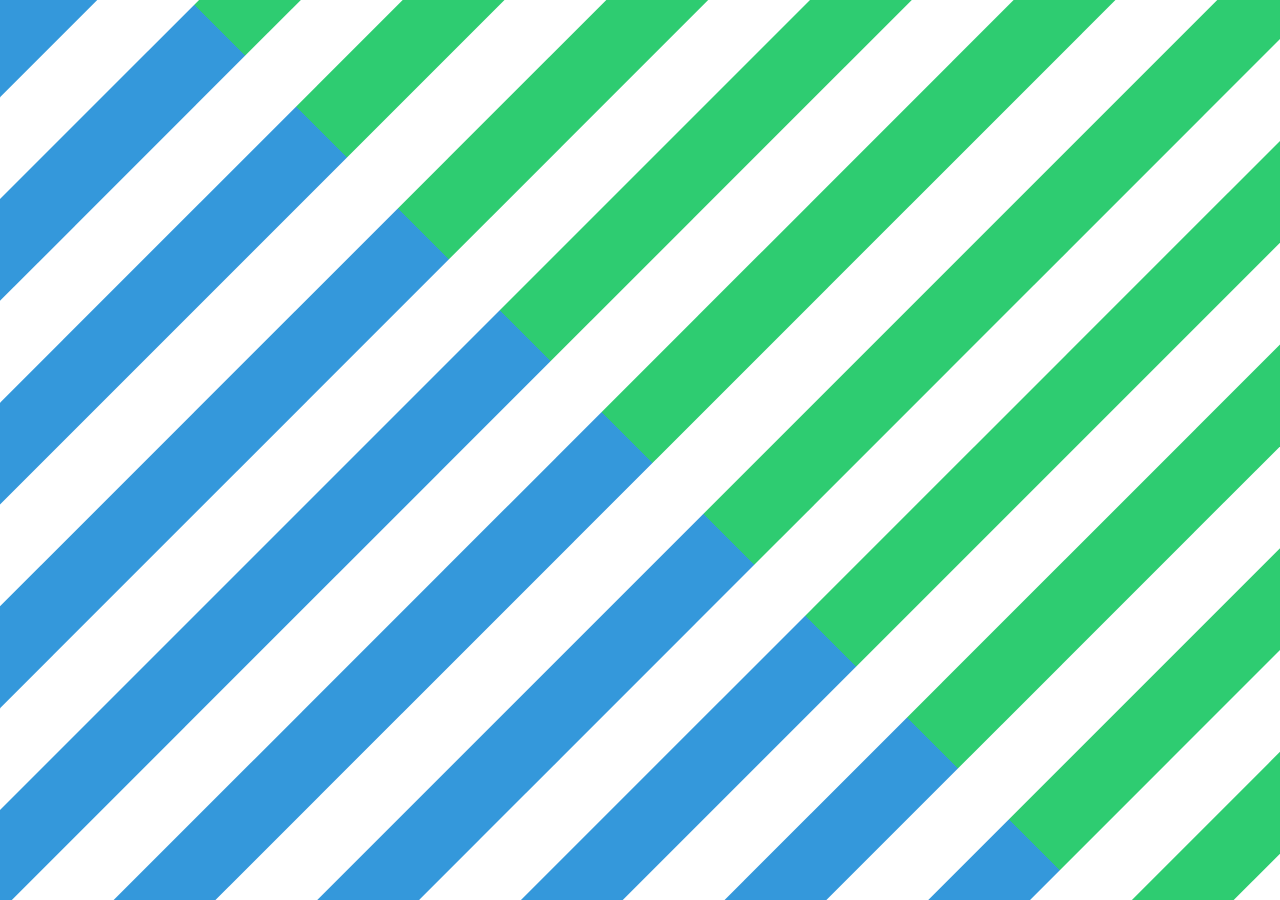
<file: index.html>
<!DOCTYPE html>
<html lang="en">
<head>
    <meta charset="UTF-8">
    <meta name="viewport" content="width=device-width, initial-scale=1.0">
    <title>Workout Schedule</title>
    <link rel="stylesheet" href="css/style.css">
</head>
<body>
    <div id="loading-screen">
        <div class="stripe-container">
            <div class="stripe"></div>
            <div class="stripe"></div>
            <div class="stripe"></div>
            <div class="stripe"></div>
            <div class="stripe"></div>
            <div class="stripe"></div>
            <div class="stripe"></div>
            <div class="stripe"></div>
            <div class="stripe"></div>
            <div class="stripe"></div>
            <div class="stripe"></div>
            <div class="stripe"></div>
            <div class="stripe"></div>
            <div class="stripe"></div>
            <div class="stripe"></div>
            <div class="stripe"></div>
            <div class="stripe"></div>
            <div class="stripe"></div>
            <div class="stripe"></div>
            <div class="stripe"></div>
        </div>
        <div class="loading-text">BetterLife</div>
        <div class="spinning-leaf"></div>
    </div>
    <script type="module" src="js/main.js"></script>
</body>
</html>
</file>
<file: css/style.css>
#loading-screen {
    position: fixed;
    top: 0;
    left: 0;
    width: 100%;
    height: 100%;
    background: #fff;
    z-index: 9999;
    transition: opacity 0.5s ease-out;
    overflow: hidden;
}

.stripe-container {
    width: 300%;
    height: 300%;
    position: absolute;
    top: -100%;
    left: -100%;
    transform: rotate(-45deg);
}

.stripe {
    width: 100%;
    height: 8vh;
    margin-bottom: 8vh;
    background: linear-gradient(90deg, #3498db 50%, #2ecc71 50%);
    animation: slideDown 4.2s ease-in-out forwards, 
              fadeOut 1s ease-in-out 6s forwards;
    transform: translateX(-100%);
}

.stripe:nth-child(2) { animation-delay: 0.1s; }
.stripe:nth-child(3) { animation-delay: 0.2s; }
.stripe:nth-child(4) { animation-delay: 0.3s; }
.stripe:nth-child(5) { animation-delay: 0.4s; }
.stripe:nth-child(6) { animation-delay: 0.5s; }
.stripe:nth-child(7) { animation-delay: 0.6s; }
.stripe:nth-child(8) { animation-delay: 0.7s; }
.stripe:nth-child(9) { animation-delay: 0.8s; }
.stripe:nth-child(10) { animation-delay: 0.9s; }
.stripe:nth-child(11) { animation-delay: 1.0s; }
.stripe:nth-child(12) { animation-delay: 1.1s; }
.stripe:nth-child(13) { animation-delay: 1.2s; }
.stripe:nth-child(14) { animation-delay: 1.3s; }
.stripe:nth-child(15) { animation-delay: 1.4s; }
.stripe:nth-child(16) { animation-delay: 1.5s; }
.stripe:nth-child(17) { animation-delay: 1.6s; }
.stripe:nth-child(18) { animation-delay: 1.7s; }
.stripe:nth-child(19) { animation-delay: 1.8s; }
.stripe:nth-child(20) { animation-delay: 1.9s; }

@keyframes slideDown {
    0% {
        transform: translateX(-100%);
    }
    100% {
        transform: translateX(0);
    }
}

@keyframes textFadeIn {
    0% { opacity: 0; transform: translate(-50%, -50%) scale(0.9); }
    100% { opacity: 1; transform: translate(-50%, -50%) scale(1); }
}

@keyframes textFadeOut {
    0% { opacity: 1; transform: translate(-50%, -50%) scale(1); }
    100% { opacity: 0; transform: translate(-50%, -50%) scale(1.1); }
}

.loading-text {
    position: fixed;
    top: 50%;
    left: 50%;
    transform: translate(-50%, -50%);
    font-family: 'Arial', sans-serif;
    font-size: 4rem;
    font-weight: bold;
    color: #2c3e50;
    text-transform: uppercase;
    letter-spacing: 8px;
    opacity: 0;
    animation: textFadeIn 1.5s ease-in-out 1s forwards,
               textFadeOut 1.5s ease-in-out 5.5s forwards;
    z-index: 10000;
    text-shadow: 2px 2px 4px rgba(0, 0, 0, 0.2);
}

.hide-loading {
    opacity: 0;
    pointer-events: none;
}

.spinning-leaf {
    position: fixed;
    bottom: 2%;
    left: 50%;
    transform: translateX(-50%);
    width: 50px;
    height: 50px;
    background-image: url('../images/leaf_image.png');
    background-size: contain;
    background-repeat: no-repeat;
    /* Spin for 3s, then fade out after 3s */
    animation: spinLeaf 3s linear forwards, leafFadeOut 1s ease-in-out 3s forwards;
    opacity: 0;
    animation-delay: 0.5s;
}

@keyframes spinLeaf {
    0% { transform: translateX(-50%) rotate(0deg); opacity: 0; }
    10% { opacity: 1; }
    100% { transform: translateX(-50%) rotate(360deg); opacity: 1; }
}

@keyframes leafFadeOut {
    0% { opacity: 1; transform: translateX(-50%) rotate(360deg) scale(1); }
    100% { opacity: 0; transform: translateX(-50%) rotate(720deg) scale(0.5); }
}

/* Mobile Responsive Styles */
@media screen and (max-width: 768px) {
    .loading-text {
        font-size: 2.5rem;
        letter-spacing: 4px;
    }

    .stripe {
        height: 6vh;
        margin-bottom: 6vh;
    }

    .spinning-leaf {
        width: 40px;
        height: 40px;
    }
}

/* Small mobile devices */
@media screen and (max-width: 380px) {
    .loading-text {
        font-size: 2rem;
        letter-spacing: 3px;
    }

    .stripe {
        height: 5vh;
        margin-bottom: 5vh;
    }

    .spinning-leaf {
        width: 30px;
        height: 30px;
    }
}
</file>
